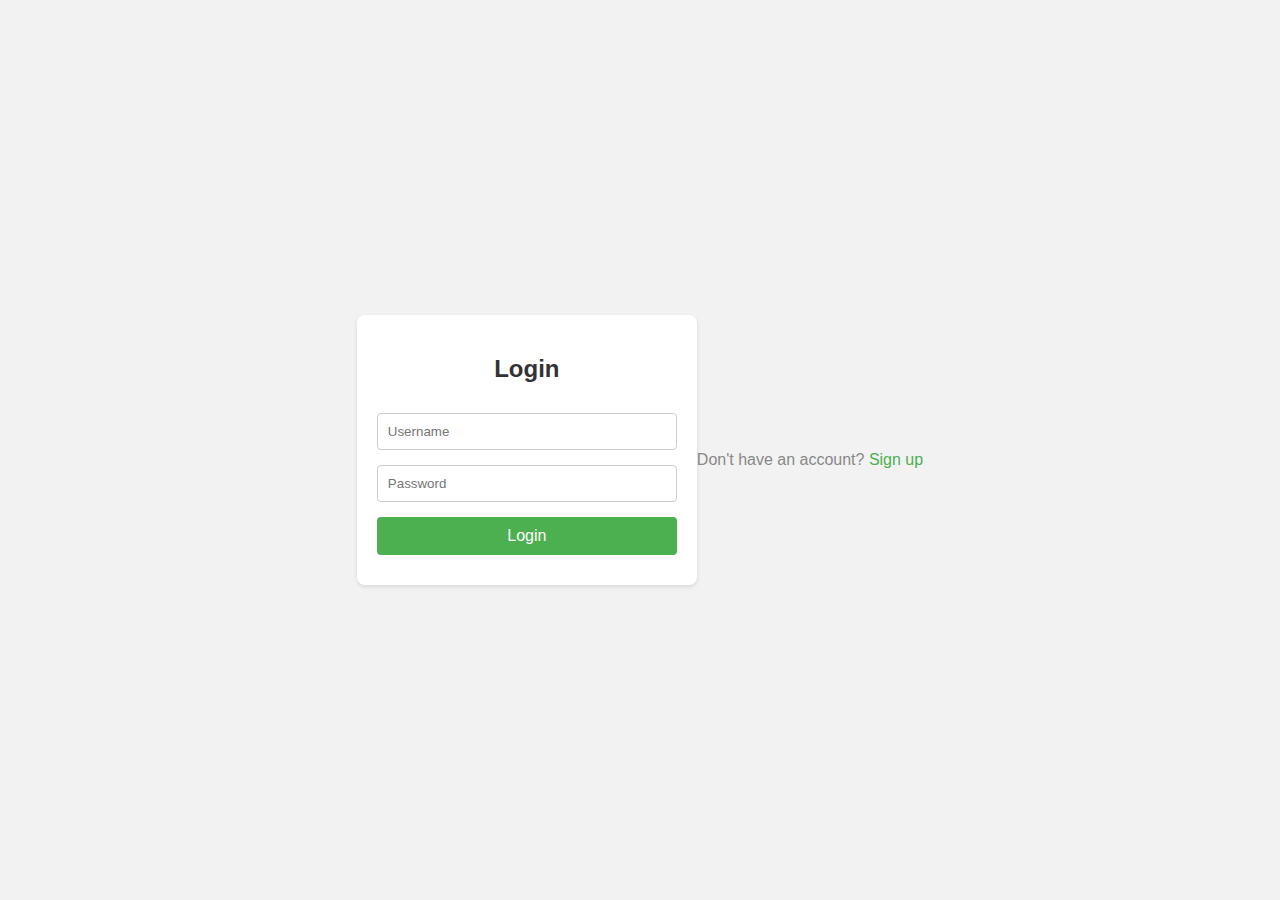
<file: index.htm>
<!DOCTYPE html>
<html lang="en">
<head>
    <meta charset="UTF-8">
    <meta name="viewport" content="width=device-width, initial-scale=1.0">
    <title>Login Page</title>
    <style>
        body {
            font-family: Arial, sans-serif;
            margin: 0;
            padding: 0;
            display: flex;
            justify-content: center;
            align-items: center;
            height: 100vh;
            background-color: #f2f2f2;
        }
        .login-container {
            width: 300px;
            padding: 20px;
            background-color: #fff;
            border-radius: 8px;
            box-shadow: 0 2px 4px rgba(0, 0, 0, 0.1);
        }
        h2 {
            text-align: center;
            margin-bottom: 30px;
            color: #333;
        }
        input[type="text"],
        input[type="password"] {
            width: 100%;
            padding: 10px;
            margin-bottom: 15px;
            border: 1px solid #ccc;
            border-radius: 4px;
            box-sizing: border-box;
        }
        input[type="submit"] {
            width: 100%;
            padding: 10px;
            border: none;
            border-radius: 4px;
            background-color: #4caf50;
            color: #fff;
            cursor: pointer;
            font-size: 16px;
            transition: background-color 0.3s ease;
        }
        input[type="submit"]:hover {
            background-color: #45a049;
        }
        .message {
            text-align: center;
            color: red;
            margin-top: 10px;
        }
        .footer {
            text-align: center;
            margin-top: 20px;
            color: #888;
        }
        .footer a {
            color: #4caf50;
            text-decoration: none;
        }
    </style>
</head>
<body>
    <div class="login-container">
        <h2>Login</h2>
        <form action="#" method="post">
            <input type="text" name="username" placeholder="Username" required>
            <input type="password" name="password" placeholder="Password" required>
            <input type="submit" value="Login">
        </form>
        <div class="message">
            <!-- Message for invalid login -->
        </div>
    </div>
    <div class="footer">
        <p>Don't have an account? <a href="#">Sign up</a></p>
    </div>
</body>
</html>
</file>
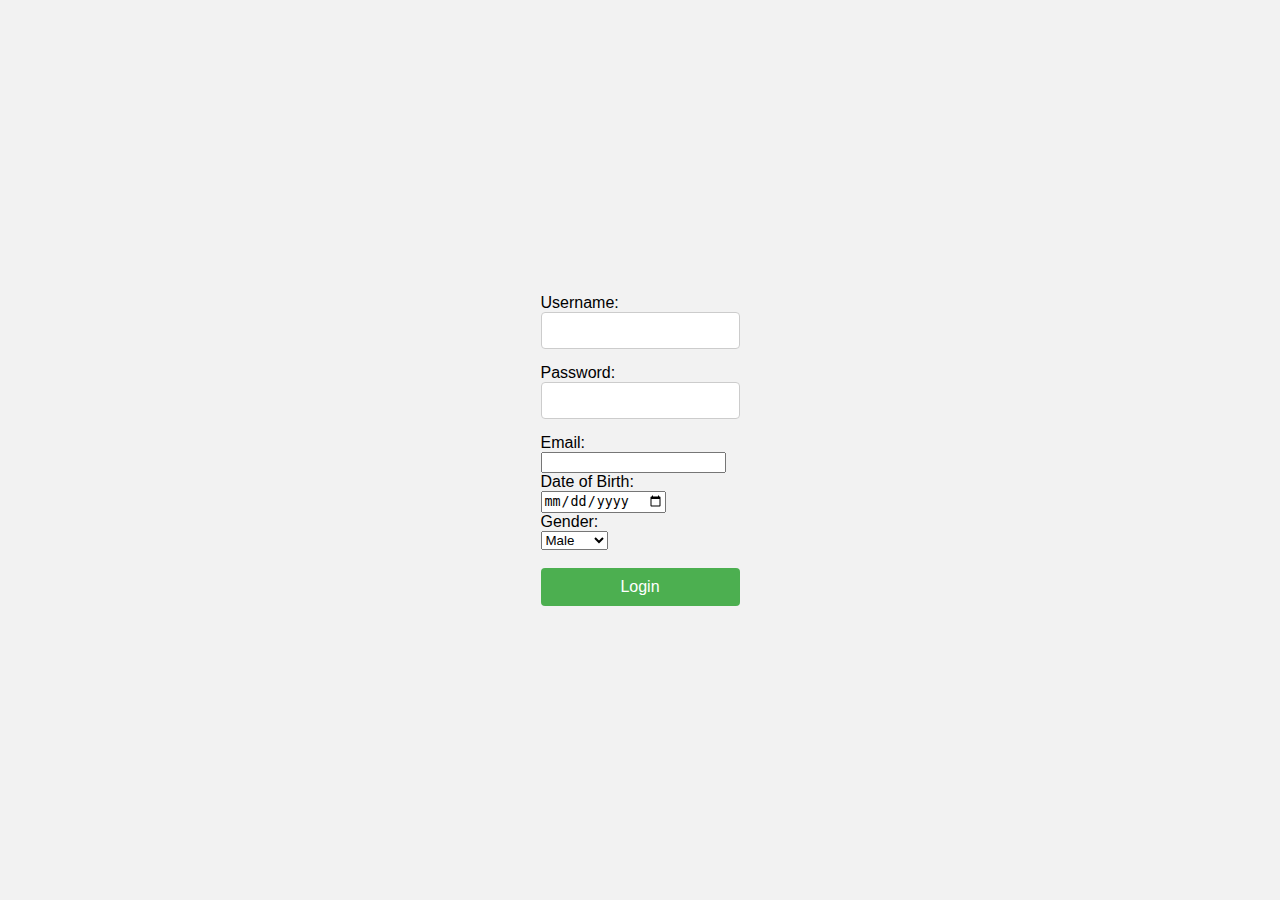
<file: index.html>
<!DOCTYPE html>
<html lang="en">
<head>
    <meta charset="UTF-8">
    <meta name="viewport" content="width=device-width, initial-scale=1.0">
    <link rel="stylesheet" href="styling.css"> 
    <title>Login</title>
</head>
<body>
    <form action="#" method="post">
        <label for="username">Username:</label><br>
        <input type="text" id="username" name="username" required><br>
        <label for="password">Password:</label><br>
        <input type="password" id="password" name="password" required><br>
        <label for="email">Email:</label><br>
        <input type="email" id="email" name="email" required><br>
        <label for="dob">Date of Birth:</label><br>
        <input type="date" id="dob" name="dob" required><br>
        <label for="gender">Gender:</label><br>
        <select id="gender" name="gender">
            <option value="male">Male</option>
            <option value="female">Female</option>
            <option value="other">Other</option>
        </select><br><br>
        <input type="submit" value="Login">
    </form>
</body>
</html>
</file>
<file: styling.css>
/* styles.css */

/* General styles */
body {
    font-family: Arial, sans-serif;
    margin: 0;
    padding: 0;
    display: flex;
    justify-content: center;
    align-items: center;
    height: 100vh;
    background-color: #f2f2f2;
}

.login-container {
    width: 300px;
    padding: 20px;
    background-color: #fff;
    border-radius: 8px;
    box-shadow: 0 2px 4px rgba(0, 0, 0, 0.1);
}

h2 {
    text-align: center;
    margin-bottom: 30px;
    color: #333;
}

input[type="text"],
input[type="password"] {
    width: 100%;
    padding: 10px;
    margin-bottom: 15px;
    border: 1px solid #ccc;
    border-radius: 4px;
    box-sizing: border-box;
}

input[type="submit"] {
    width: 100%;
    padding: 10px;
    border: none;
    border-radius: 4px;
    background-color: #4caf50;
    color: #fff;
    cursor: pointer;
    font-size: 16px;
    transition: background-color 0.3s ease;
}

input[type="submit"]:hover {
    background-color: #45a049;
}

.message {
    text-align: center;
    color: red;
    margin-top: 10px;
}

.footer {
    text-align: center;
    margin-top: 20px;
    color: #888;
}

.footer a {
    color: #4caf50;
    text-decoration: none;
}

/* Additional styles */
.login-container form {
    margin-bottom: 20px; /* Added spacing between form and footer */
}

.footer p {
    margin: 0; /* Remove default margin */
}
</file>
